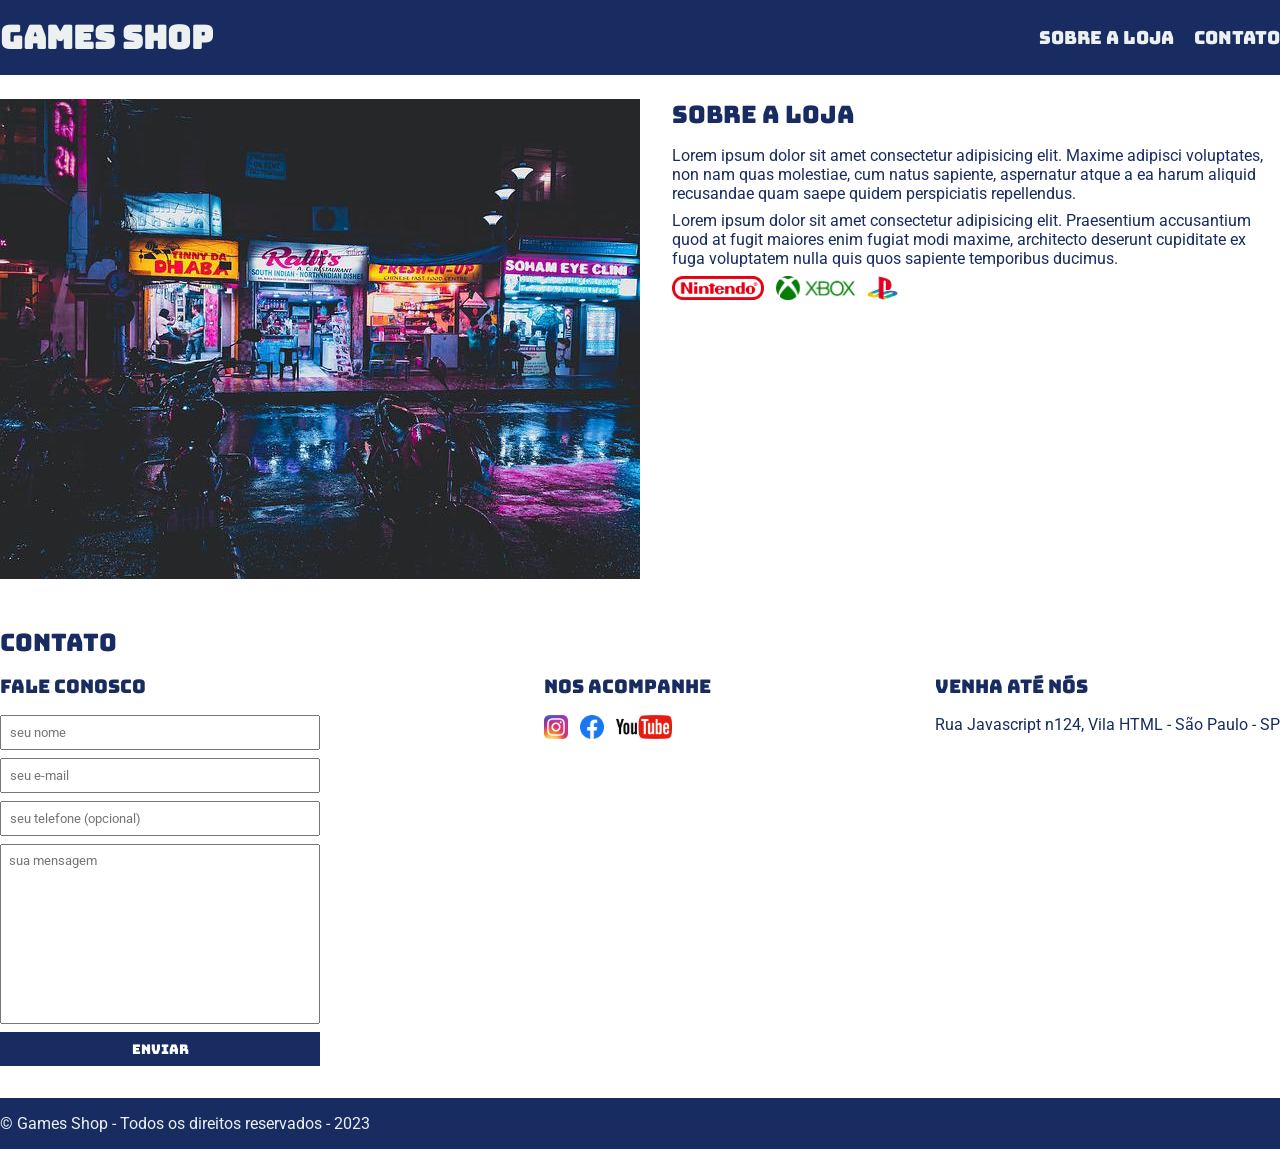
<file: index.html>
<!DOCTYPE html>
<html lang="pt-br">
<head>
    <meta charset="UTF-8">
    <meta name="viewport" content="width=device-width, initial-scale=1.0">
    <title>Games Shop - A sua loja de games</title>
    <link rel="stylesheet" href="./main.css">

    <link rel="preconnect" href="https://fonts.googleapis.com">
    <link rel="preconnect" href="https://fonts.gstatic.com" crossorigin>
    <link href="https://fonts.googleapis.com/css2?family=Bungee&family=Roboto&display=swap" rel="stylesheet">
</head>
<body>
    <header>
        <div class="container">
            <h1>Games Shop</h1>
        <nav>
            <ul>
                <li>
                    <a href="#about">Sobre a loja</a>
                </li>
                <li>
                    <a href="#contact">Contato</a>
                </li>
            </ul>
        </nav>
        </div>
    </header>
    <section id="about" >
        <div  class="container">
        <img class="store-front" src="./images/loja.jpg" alt="Fachada da loja Games shop"/>
        <div>
            <h2>Sobre a loja</h2>
            <p>
                Lorem ipsum dolor sit amet consectetur adipisicing elit. Maxime adipisci voluptates, non nam quas molestiae, cum natus sapiente, aspernatur atque a ea harum aliquid recusandae quam saepe quidem perspiciatis repellendus.
            </p>
            <p>
                Lorem ipsum dolor sit amet consectetur adipisicing elit. Praesentium accusantium quod at fugit maiores enim fugiat modi maxime, architecto deserunt cupiditate ex fuga voluptatem nulla quis quos sapiente temporibus ducimus.
            </p>
            <ul class="brands-list">
                <li><img src="./images/nintendo.png" alt="Nintendo"/></li>
                <li><img src="./images/xbox.png" alt="Xbox"/></li>
                <li><img src="./images/playstation.png" alt="playstation"/></li>
            </ul>
        </div>
    </div>
    </section>
    <section id="contact">
        <div class=".container">
            <h2>Contato</h2>
            <div class="contact-methods">
                <div>
                    <h3>Fale conosco</h3>
                    <form>
                        <input type="text" placeholder="seu nome" required/>
                        <input type="email" placeholder="seu e-mail" required/>
                        <input type="tel" placeholder="seu telefone (opcional)" />
                        <textarea placeholder="sua mensagem" required></textarea>
                        <button type="submit"> Enviar </button>
                    </form>
                </div>
                <div>
                    <h3>Nos acompanhe</h3>
                    <ul class="social-links">
                        <li>
                            <a href="http://" title="Siga-nos no Instagram">
                                <img src="./images/instagram.png" alt="logo do Instagram" />
                            </a>
                        </li>
                        <li>
                            <a href="http://" title="Siga-nos no Facebook">
                                <img src="./images/facebook.png" alt="logo do Facebook" />
                            </a>
                        </li>
                        <li>
                            <a href="http://" title="Visite nosso canal no Youtube">
                                <img src="./images/youtube.png" alt="logo do Youtube" />
                            </a>
                        </li>
                    </ul>
                </div>
                <div>
                    <h3>Venha até nós</h3>
                    <p> 
                        Rua Javascript n124, Vila HTML - São Paulo - SP
                    </p>
                </div>
            </div>
        </div>
    </section>
    <footer>
        <div class="container">
            <p>
                &copy; Games Shop - Todos os direitos reservados - 2023
            </p>
        </div>
    </footer>
</body>
</html>
</file>
<file: main.css>
* { 
    margin: 0;
    padding: 0;
    box-sizing: border-box;
}

header,
section h2,
section h3,
form button {
    font-family: 'Bungee', cursive;
    font-weight: normal;
}

body, input, textarea, footer {
    font-family: 'Roboto', sans-serif;
}

header {
    padding: 16px 0;
    background-color: #182c61;
    color: #ecf0f1;
}

header nav li {
    display: inline;
    margin-left: 16px;
    font-size: 18px;
}

header nav li a {
    color: #ecf0f1;
    text-decoration: none;
}

.container {
    max-width: 1280px;
    width: 100%;
    margin: 0 auto;
}

header .container,
section .container {
    display: flex;
    align-items: center;
    justify-content: space-between;
}

.brands-list img {
    height: 24px;
}

.brands-list li {
    display: inline;
    margin-right: 8px;

}

section .container {
    align-items: flex-start;
}

section {
    padding: 24px 0;
}

section h2 {
    margin-bottom: 16px;
}

section {
    color: #182c61;
}

section p {
    margin-bottom: 8px;
}

.store-front {
    margin-right: 32px;
}

.social-links img {
    height: 24px;
}

.social-links li {
    display: inline;
    margin-right: 8px;
}

.social-links li a {
    text-decoration: none;
}

#contact .container {
    display: block;
}

.contact-methods {
    display:flex;
    justify-content: space-between;
}

form input,
form textarea,
form button { 
    display: block;
    width: 320px;
    margin-bottom: 8px;
    padding: 8px;
}

form textarea {
    resize: none;
    height: 180px;
}

section h3 {
    margin-bottom: 16px;
}

form button {
    background-color: #182c61;
    color: #fff;
    border: none;
    cursor: pointer;
}

form button:hover {
    background-color: #314e9e;
}

input:focus, textarea:focus {
    outline-color: #182c61;
}

footer {
    background-color: #182c61;
    color: #ecf0f1 ;
    padding: 16px 0;
}
</file>
